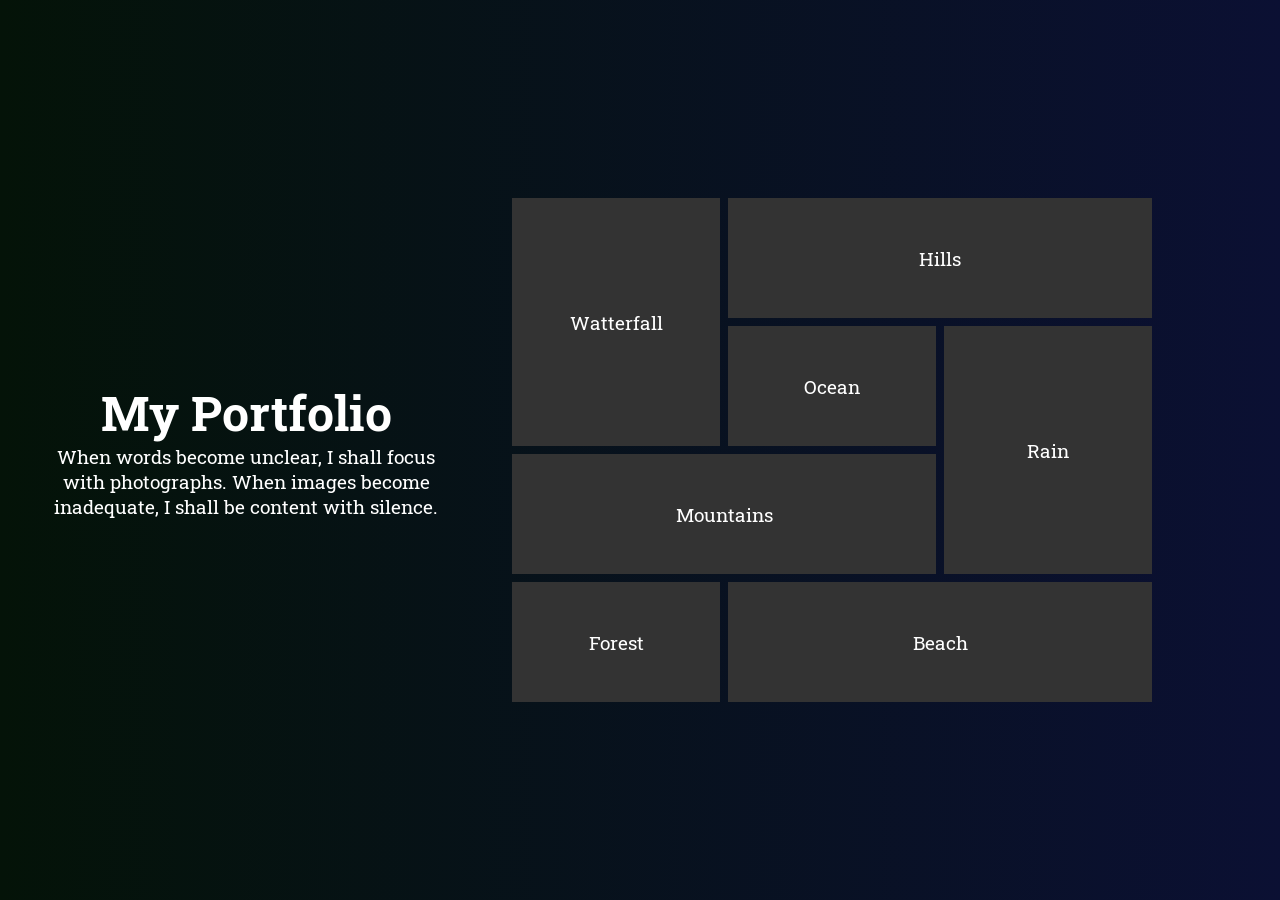
<file: grid_protfolio.html>
<!DOCTYPE html>
<html lang="en">
<head>
    <meta charset="UTF-8">
    <meta name="viewport" content="width=device-width, initial-scale=1.0">
    <title>Grid Protfolio</title>
    <link rel="stylesheet" href="portfolio.css">
</head>
<body>
    
    <div class="container">
        <div class="left-text">
            <h2 class="heading">My Portfolio</h2>
            <p class="subheading">When words become unclear, I shall focus with photographs. When images become inadequate, I shall be content with silence.</p>

        </div>

        <div class="gallery">
            <div class="box row-2" style="background-image: url(https://plus.unsplash.com/premium_photo-1667668669593-f32efb6f2975?q=80&w=1887&auto=format&fit=crop&ixlib=rb-4.0.3&ixid=M3wxMjA3fDB8MHxwaG90by1wYWdlfHx8fGVufDB8fHx8fA%3D%3D);">Watterfall</div>
            <div class="box column-2" style="background-image: url(https://images.unsplash.com/photo-1727787484037-7c1b1bfd5ba9?q=80&w=1974&auto=format&fit=crop&ixlib=rb-4.0.3&ixid=M3wxMjA3fDB8MHxwaG90by1wYWdlfHx8fGVufDB8fHx8fA%3D%3D);">Hills</div>
            <div class="box" style="background-image: url(https://plus.unsplash.com/premium_photo-1675716604194-b6e90c61d18d?w=500&auto=format&fit=crop&q=60&ixlib=rb-4.0.3&ixid=M3wxMjA3fDB8MHxzZWFyY2h8MTd8fG9jZWFuaW4lMjA0a3xlbnwwfHwwfHx8MA%3D%3D);">Ocean</div>
            <div class="box row-2" style="background-image: url(https://plus.unsplash.com/premium_photo-1730078556990-25234fc2e698?q=80&w=1887&auto=format&fit=crop&ixlib=rb-4.0.3&ixid=M3wxMjA3fDB8MHxwaG90by1wYWdlfHx8fGVufDB8fHx8fA%3D%3D);">Rain</div>            
            <div class="box column-2" style="background-image: url(https://images.unsplash.com/photo-1630650873100-0a7a5df0721b?q=80&w=2070&auto=format&fit=crop&ixlib=rb-4.0.3&ixid=M3wxMjA3fDB8MHxwaG90by1wYWdlfHx8fGVufDB8fHx8fA%3D%3D);">Mountains</div>            
            <div class="box" style="background-image: url(https://plus.unsplash.com/premium_photo-1666539896803-d70435d30a45?w=500&auto=format&fit=crop&q=60&ixlib=rb-4.0.3&ixid=M3wxMjA3fDB8MHxzZWFyY2h8MXx8Zm9yZXN0NGt8ZW58MHx8MHx8fDA%3D);">Forest</div>
            <div class="box column-2" style="background-image: url(https://plus.unsplash.com/premium_photo-1728117267325-534ccbd21a5f?w=500&auto=format&fit=crop&q=60&ixlib=rb-4.0.3&ixid=M3wxMjA3fDB8MHxzZWFyY2h8NXx8YmVhY2g0a3xlbnwwfHwwfHx8MA%3D%3D);">Beach</div>
        </div>
        <footer></footer>
    </div>

</body>
</html>
</file>
<file: portfolio.css>
@import url('https://fonts.googleapis.com/css2?family=Delius&family=Mulish&family=Nerko+One&family=Roboto+Slab:wght@100..900&display=swap');
*{
    margin: 0;
    padding: 0;
    box-sizing: border-box;
}

.container {
    min-height: 100vh;
    display: flex;
    justify-content: space-evenly;
    align-items: center;
    gap: 20px;
    background: linear-gradient(to right, #041308, #0b1033);
}
body {
    font-family: "Roboto Slab", serif;
    font-size: 1.2rem;
}
.left-text {
    flex-basis: 30%;
    color: white;
}
.heading {
    font-size: 3rem;
    text-align: center;
}
.subheading {
    text-align: center;
}
.gallery {
    flex-basis: 50%;
    display: grid;
    gap: 8px;
    grid-template-columns: repeat(3, 1fr);
    grid-auto-rows: 120px;
}
.box {
    background-size: cover;
    background-position: top;
    color: rgb(255, 255, 255);
    display: flex;
    justify-content: center;
    align-items: center;
    font: 500;
    background-color: #333;
    background-blend-mode: hard-light;
    transition:all 1s ease-in-out;
    cursor: pointer;
}
.box:hover {
    background-color: rgba(190, 205, 227, 0.731);
    background-position: center;
    box-shadow: 0 0 12px #0f2afd;
}
.row-2 {
    grid-row: span 2;
}
.column-2 {
    grid-column: span 2;
}
footer {
    height: 20px;
}

/* media quert for width <=1024px  */
@media screen and (max-width:1024px) {
    .container {
        flex-direction: column;
        padding-block: 20px;
    }
    .left-text {
        padding: 40px 60px;
    }
    .gallery {
        width: 100%;
        grid-auto-rows: 220px;
        gap: 12px;
    }
    .box {
        grid-row: span 1;
        grid-auto-rows: 220px;
        grid-column: span 3;
    }
}
</file>
